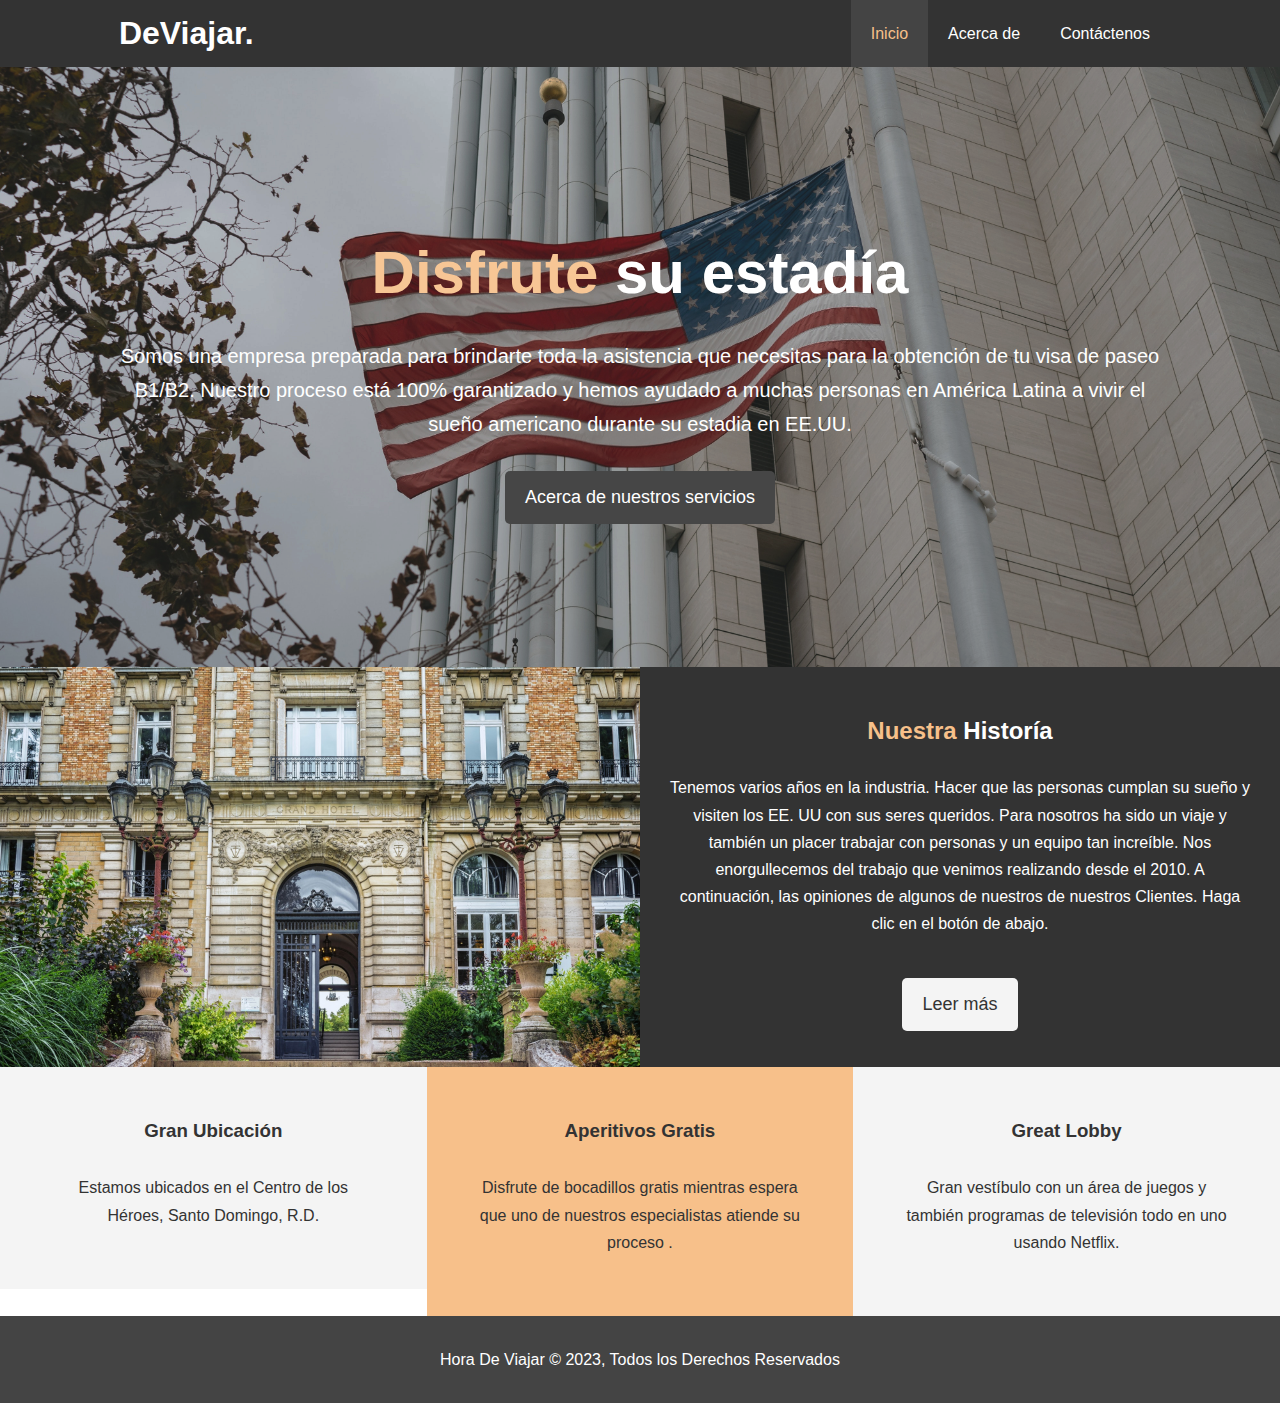
<file: index.html>
<!DOCTYPE html>
<html lang="en">
<head>
    <meta charset="UTF-8">
    <meta http-equiv="X-UA-Compatible" content="IE=edge">
    <meta name="viewport" content="width=device-width, initial-scale=1.0">
    <link rel="stylesheet" href="css/style.css">
    <link rel="stylesheet" media="screen and (max-width: 768px)" href="css/mobile.css">
    <meta name="description" content="Welcome to the most extraordinary hotel in Boston Massachusetts">
    <meta name="keywords" content="hotel, boston hotel, new england hotel">
    <link rel="stylesheet" href="https://cdnjs.cloudflare.com/ajax/libs/font-awesome/6.3.0/css/all.min.css" integrity="sha512-SzlrxWUlpfuzQ+pcUCosxcglQRNAq/DZjVsC0lE40xsADsfeQoEypE+enwcOiGjk/bSuGGKHEyjSoQ1zVisanQ==" crossorigin="anonymous" referrerpolicy="no-referrer" />
    <title>Visa | USA</title>
</head>
<body>
    <header>
        <nav id="navbar">
            <div class="container">
                <h1 class="logo"><a href="index.html"><i class="fa-regular fa-clock fa-2xl"></i> DeViajar.</i></a></h1>
                <ul>
                    <li><a class="current" href="index.html">Inicio</a></li>
                    <li><a href="about.html">Acerca de</a></li>
                    <li><a href="contact.html">Contáctenos</a></li>
                </ul>
            </div>
        </nav>


        <!-- show case area -->
        <div id="showcase">
            <div class="container">
                <div class="showcase-content">
                    <h1><span class="text-primary">Disfrute </span> su estadía</h1>
                    <p class="lead">
                        Somos una empresa preparada para brindarte toda la asistencia que necesitas para la obtención de tu visa de paseo B1/B2. Nuestro proceso está 100% garantizado y hemos ayudado a muchas personas en América Latina a vivir el sueño americano durante su estadia en EE.UU.
                 </p>
                    <a class="btn" href="about.html">Acerca de nuestros servicios</a>
                </div>
            </div>
        </div>

    </header>

    <!-- Section -->
    <section id="home-info" class="bg-dark">
        <div class="info-img"></div>
        <div class="info-content">
            <h2><span class="text-primary">Nuestra</span> Historía</h2>
            <p>
                Tenemos varios años en la industria. Hacer que las personas cumplan su sueño y visiten los EE. UU con sus seres queridos. Para nosotros ha sido un viaje y también un placer trabajar con personas y un equipo tan increíble. Nos enorgullecemos del trabajo que venimos realizando desde el 2010. A continuación, las opiniones de algunos de nuestros de nuestros Clientes. Haga clic en el botón de abajo.
            </p>
            <a href="about.html" class="btn btn-light">Leer más</a>
        </div>
    </section>

    <section id="features">
        <div class="box bg-light">
            <i class="fa-solid fa-hotel fa-3x"></i>
            <h3>Gran Ubicación</h3>
            <p>Estamos ubicados en el Centro de los Héroes, Santo Domingo, R.D.</p>
        </div>
        <div class="box bg-primary">
            <i class="fa-solid fa-utensils fa-3x"></i>
            <h3>Aperitivos Gratis
</h3>
            <p>
                Disfrute de bocadillos gratis mientras espera que uno de nuestros especialistas atiende su proceso
                .
            </p>
        </div>
        <div class="box bg-light"><i class="fa-solid fa-couch fa-3x"></i><h3>Great Lobby</h3>
        <p>Gran vestíbulo con un área de juegos y también programas de televisión todo en uno usando Netflix.
                                                                         </p></div>
    </section>
    <!-- clearn -->
    <div class="clear"></div>
    <!-- footer -->
    <footer id="main-footer">
        <p>Hora De Viajar  &copy; 2023, Todos los Derechos Reservados </p>
    </footer>
</body>
</html>
</file>
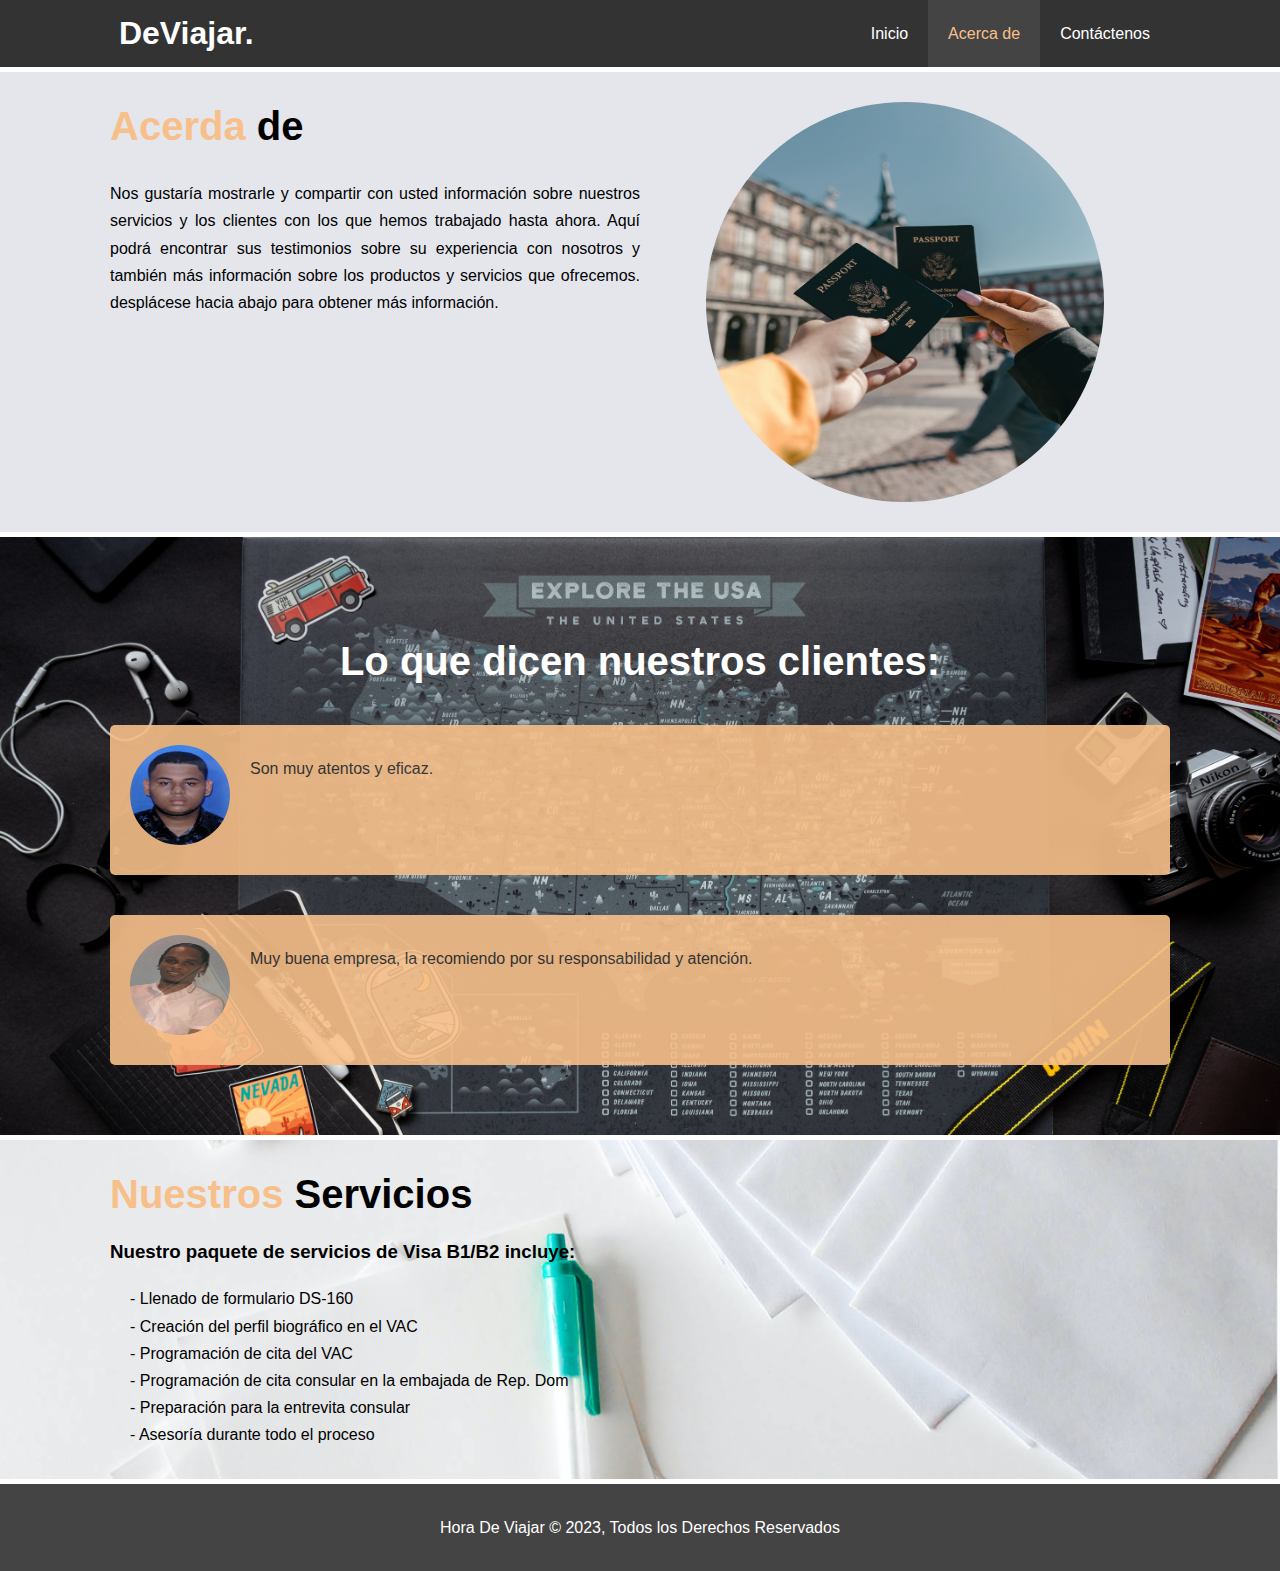
<file: about.html>
<!DOCTYPE html>
<html lang="en">
<head>
    <meta charset="UTF-8">
    <meta http-equiv="X-UA-Compatible" content="IE=edge">
    <meta name="viewport" content="width=device-width, initial-scale=1.0">
    <link rel="stylesheet" href="css/style.css">
    <link rel="stylesheet" media="screen and (max-width: 768px)" href="css/mobile.css">
    <meta name="description" content="Welcome to the most extraordinary hotel in Boston Massachusetts">
    <link rel="stylesheet" href="https://cdnjs.cloudflare.com/ajax/libs/font-awesome/6.3.0/css/all.min.css" integrity="sha512-SzlrxWUlpfuzQ+pcUCosxcglQRNAq/DZjVsC0lE40xsADsfeQoEypE+enwcOiGjk/bSuGGKHEyjSoQ1zVisanQ==" crossorigin="anonymous" referrerpolicy="no-referrer" />
    <meta name="keywords" content="hotel, boston hotel, new england hotel">
    <title>Visa | USA</title>
</head>
<body>
    <header>
        <nav id="navbar">
            <div class="container">
                <h1 class="logo"><a href="index.html"><i class="fa-regular fa-clock fa-2xl"></i> DeViajar.</i></a></h1>
                <ul>
                    <li><a href="index.html">Inicio</a></li>
                    <li><a class="current" href="about.html">Acerca de</a></li>
                    <li><a href="contact.html">Contáctenos</a></li>
                </ul>
            </div>
        </nav>
    </header>

    <!-- section -->
    <section id="about-info" class=" py-3 bg-special">
        <div class="container">
            <div class="info-left">
                <h1 class="l-heading"> <span class="text-primary"> Acerda </span> de</h1>
                <p>Nos gustaría mostrarle y compartir con usted información sobre nuestros servicios y los clientes con los que hemos trabajado hasta ahora. Aquí podrá encontrar sus testimonios sobre su experiencia con nosotros y también más información sobre los productos y servicios que ofrecemos. desplácese hacia abajo para obtener más información.</p>
            </div>
            <div class="info-right">
                <img src="./image_resources/visa1.jpg" alt="Hotel">
            </div>
        </div>
    </section>
    <div class="clear"></div>
    <!-- our services -->

    

    <!-- testimonials -->
    <section id="testimonials" class="py-3">
        <div class="container">
            <h2 class="l-heading">Lo que dicen nuestros clientes:</h2>
            <div class="testimonial bg-primary">
                <img src="./image_resources/Wilber.jpg" alt="Wilbert">
                <p>Son muy atentos y eficaz.</p>
            </div>

            <div class="testimonial bg-primary">
                <img src="./image_resources/Michael.jpg" alt="Michael">
                <p>Muy buena empresa, la recomiendo por su responsabilidad y atención.</p>
            </div>
        </div>
    </section>

    <section id="our-services" class="py-3">
        <div class="container">
            <h2 class="l-heading"><span class="text-primary">Nuestros</span>  Servicios</h2>
            <h3> Nuestro paquete de servicios de Visa B1/B2 incluye: </h3>
            <ul>
                <li>- Llenado de formulario DS-160</li>
                <li>- Creación del perfil biográfico en el VAC</li>
                <li>- Programación de cita del VAC</li>
                <li>- Programación de cita consular en la embajada de Rep. Dom</li>
                <li>- Preparación para la entrevita consular</li>
                <li>- Asesoría durante todo el proceso</li>
            </ul>
            
        </div>
    </section>

    <!-- footer -->
    <footer id="main-footer">
        <p>Hora De Viajar &copy; 2023, Todos los Derechos Reservados</p>
    </footer>
</body>
</html>
</file>
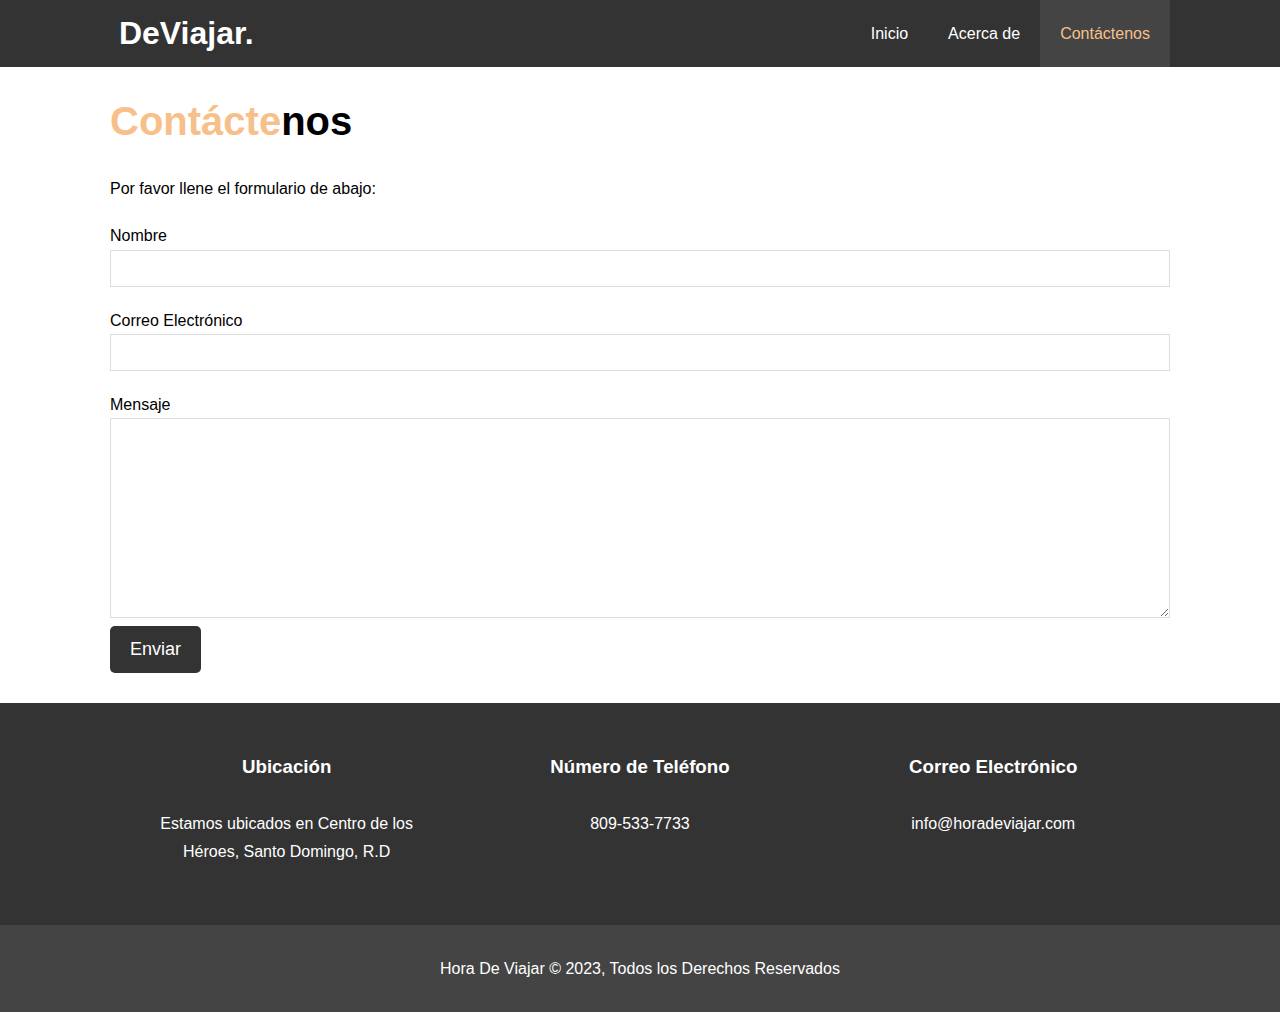
<file: contact.html>
<!DOCTYPE html>
<html lang="en">
<head>
    <meta charset="UTF-8">
    <meta http-equiv="X-UA-Compatible" content="IE=edge">
    <meta name="viewport" content="width=device-width, initial-scale=1.0">
    <link rel="stylesheet" href="css/style.css">
    <link rel="stylesheet" media="screen and (max-width: 768px)" href="css/mobile.css">
    <meta name="description" content="Welcome to the most extraordinary hotel in Boston Massachusetts">
    <meta name="keywords" content="hotel, boston hotel, new england hotel">
    <link rel="stylesheet" href="https://cdnjs.cloudflare.com/ajax/libs/font-awesome/6.3.0/css/all.min.css" integrity="sha512-SzlrxWUlpfuzQ+pcUCosxcglQRNAq/DZjVsC0lE40xsADsfeQoEypE+enwcOiGjk/bSuGGKHEyjSoQ1zVisanQ==" crossorigin="anonymous" referrerpolicy="no-referrer" />
    <title>Visa | USA </title>
</head>
<body>
    <header>
        <nav id="navbar">
            <div class="container">
                <h1 class="logo"><a href="index.html"><i class="fa-regular fa-clock fa-2xl"></i> DeViajar.</i></a></h1>
                <ul>
                    <li><a href="index.html">Inicio</a></li>
                    <li><a  href="about.html">Acerca de</a></li>
                    <li><a class="current" href="contact.html">Contáctenos</a></li>
                </ul>
            </div>
        </nav>
    </header>

    <!-- section -->
    <section id="contact-form" class="py-3">
        <div class="container">
            <img src="./image_resources/loading.gif" alt="loading" class="loading-image">
            <h1 class="l-heading"><span class="text-primary">Contácte</span>nos</h1>
            <p>Por favor llene el formulario de abajo:</p>
            <form>
                <div class="form-group">
                    <label for="name">Nombre</label>
                    <input type="text" id="name" name="name">
                </div>
                <div class="form-group">
                    <label for="email">Correo Electrónico</label>
                    <input type="email" id="email" name="email">
                </div>
                <div class="form-group">
                    <label for="message">Mensaje</label>
                    <textarea name="message" id="message" cols="30" rows="10"></textarea>
                </div>
                <button class="btn" type="submit">Enviar</button>
            </form>
        </div>
    </section>

    <section id="contact-info" class="bg-dark">
        <div class="container">
            <div class="box ">
                <i class="fa-solid fa-hotel fa-3x"></i>
            <h3>Ubicación</h3>
            <p>Estamos ubicados en Centro de los Héroes, Santo Domingo, R.D</p>
            </div>
            <div class="box ">
                <i class="fa-solid fa-phone fa-3x"></i>
                <h3>Número de Teléfono</h3>
                <p>809-533-7733</p>
            </div>
            <div class="box "><i class="fa-solid fa-envelope fa-3x"></i><h3>Correo Electrónico</h3>
                <p>info@horadeviajar.com </p></div>
        </div>
    </section>

    <!-- footer -->
    <footer id="main-footer">
        <p>Hora De Viajar &copy; 2023, Todos los Derechos Reservados</p>
    </footer>
    <script src="./Js/app.js"></script>
    
</body>
</html>
</file>
<file: css/mobile.css>
#navbar .logo {
    float: none;
    text-align: center;
}


#navbar ul, #navbar ul li {
    float: none;
}


#navbar ul li a {
    padding: 5px;
    border-bottom: #444 dotted 1px
}

/* showcase */

#showcase {
    height: 100%;
}

#showcase .showcase-content {
    padding-top: 70px;
    padding-bottom: 30px;
}


/* Home info */

#home-info .info-img { 
    display: none;
}

#home-info .info-content {
    float: none;
    text-align: center;
    width: 100%;
    
}

/* boxes */

.box {
    float: none;
    width: 100%;
}


#about-info .info-right, #about-info .info-left {
    float: none;
    width: 100%;
}

#about-info .info-right {
    margin-top: 30px;
}

.l-heading {
    text-align: center;
}

/* Contact */

#contact-info .box {
    border-bottom: #444 dotted 1px;
}
</file>
<file: css/style.css>
/* reset */
*{
    margin: 0;
    padding: 0;
    box-sizing: border-box;
}

/* Main Styling */
html, body {
    font-family: 'Segoe UI', Tahoma, Geneva, Verdana, sans-serif;
    line-height: 1.7em;
}

/* Utility class */
.container {
    margin: auto;
    max-width: 1100px;
    overflow: auto;
    padding: 0 20px;
}

.text-primary {
    color: #f7c08a;
}
a {
    color: #333;
    text-decoration: none;
}

.lead {
    font-size: 20px;

}

.btn {
    display: inline-block;
    font-size: 18px;
    color: white;
    background: #333;
    padding: 13px 20px;
    border: none;
    border-radius: 5px;
    cursor: pointer;
}

.btn:hover {
    background: #f7c08a;
}

.btn-light {
    background: #f4f4f4;
    color: #333;
}

.bg-dark {
    background: #333;
    color: white
}

.bg-light {
    background: #f4f4f4;
    color: #333
}

.bg-primary {
    background: #f7c08a;
    color: #333;
}

.clear {
    clear: both;
}

.py-1 {
    padding: 10px 0px;
}
.py-2 {
    padding: 20px 0px;
}
.py-3 {
    padding: 30px 0px;
}

.l-heading {
    font-size: 40px;
    line-height: 1.2
}

.bg-special {
background-color: #e4e6ec;
}

/* finish for utilities. */

h1, h2, h3 {
    padding-bottom: 20px;
}

p {
    margin: 10px 0;
}

/* navbar */

#navbar {
    background-color: #333;
    color: white;
    overflow: auto;
}

#navbar a {
    color: white;
}

#navbar h1 {
    float: left;
    padding-top: 20px;
}

#navbar ul {
    float: right;
    list-style: none;
}

#navbar ul li {
    float: left;
}

#navbar ul li a {
    display: block;
    padding: 20px;
    text-align:  center;
}

#navbar ul li a:hover, #navbar ul li a.current {
    background: #444;
    color: #f7c08a
}


/* showcase */
#showcase {
    background: url(../image_resources/usaflag\ \(1\).jpg) no-repeat center center/cover;
    height: 600px;
    opacity: .9;
}

#showcase .showcase-content {
    color: white;

    text-align: center;
    padding-top: 170px;
}

#showcase .showcase-content h1 {
    font-size: 60px;
    line-height: 1.2em;
}

#showcase .showcase-content p {
    padding-bottom: 20px;
    line-height: 1.7em;
}


/* Home info */
#home-info {
    height: 400px;
}

#home-info .info-img {
    float: left;
    width: 50%;
    background: url(../image_resources/photo-1.jpg) no-repeat;
    background-size: cover;
    background-position: center center;
    min-height: 100%;
}

#home-info .info-content {
    float: right;
    width: 50%;
    height: 100%;
    text-align: center;
    padding: 50px 30px;
    overflow: hidden;
}

#home-info .info-content p {
   padding-bottom: 30px; 
}

/* features */

.box {
    float: left;
    width: 33.33%;
    padding: 50px;
    text-align: center;
}

.box i {
    margin-bottom: 10px;
}
/* about info */

#about-info{
    margin: 5px 0px;
}

#about-info .info-right {
    float: right;
    width: 50%;
    min-height: 100%;

}

#about-info .info-right img {
    width: 75%;
    height: 400px;
    margin: auto;
    display: block;
    border-radius: 50%;
}

#about-info .info-left {
    float: left;
    text-align: justify;
    width: 50%;
    min-height: 100%;
} 

/* Testimonials */

#testimonials {
    height: 100%;
    background: url(../image_resources/explore.jpg) no-repeat center center/cover;
    padding-top: 100px;
    
    
}

#testimonials .testimonial img {
    /* change the width or height for images in the testimonial
    in case it look weird due to text or width of the screen. */
    width: 100px;
    height: 100px;
    float: left;
    margin-right: 20px;
    border-radius: 50%;
}

#testimonials h2 {
    color: white;
    text-align: center;
    padding-bottom: 40px;
}

#testimonials .testimonial {
    padding: 20px;
    margin-bottom: 40px;
    border-radius: 5px;
    opacity: 0.9;
    /* Change the height if it goes bigger 
    when you type in letters in the testimonials.
     */
    height: 150px;
}

/* contact form */
#contact-form .form-group {
    margin-top: 20px;
}

#contact-form .label {
    display: block;
    margin-bottom: 5px;
}

#contact-form input, #contact-form textarea {
    width: 100%;
    padding: 10px;
    border: 1px #ddd solid;
}

#contact-form textarea {
    height: 200px;
}

#contact-form input:focus, #contact-form textarea:focus {
    outline: none;
    border-color: #f7c08a
}


/* foooter  */

#main-footer {
    text-align: center;
    background-color: #444;
    padding: 20px;
    color: white;
}


#our-services  {
    margin: 5px 0px;
    background: url(/image_resources/papers.jpg) no-repeat center center/cover;
    
}

#our-services ul {
    list-style: none;
    padding-left: 20px;;
}

.loading-image {
    position: absolute;
    top: 25%;
    transform: translateY(-50%);
    left: 50%;
    transform: translateX(-50%);
    opacity: 0.4;
    display: none;
}


.successful {
    background: green !important;
    color: #fff;
    font-size: 1.2rem;
    padding: 12px;
    border: none;
    margin-bottom: 15px;
    border-radius: 5px;
}
</file>
